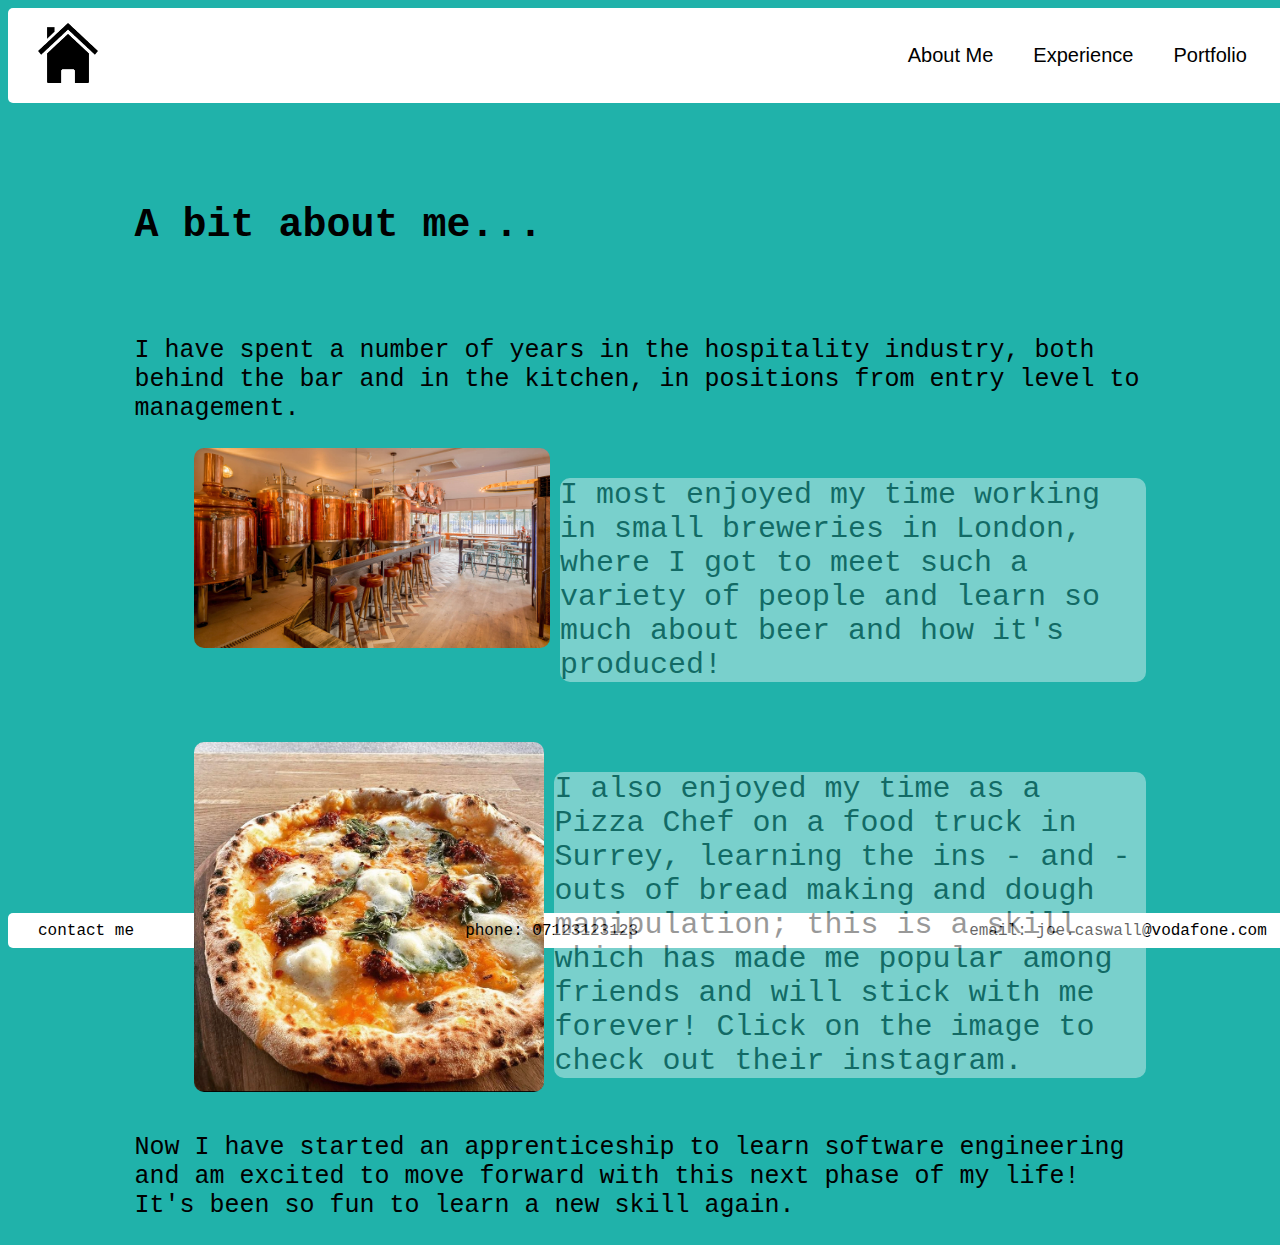
<file: bio-page.html>
<!DOCTYPE html>
<html lang="en">
  <head>
    <meta charset="UTF-8" />
    <meta name="viewport" content="width=device-width, initial-scale=1.0" />
    <title>Bio</title>
    <link rel="stylesheet" href="style.css" />
  </head>
  <body class="bio-body">
    <nav class="navbar">
      <a href="index.html" class="home-logo"
        ><img id="logo" src="home.png" alt="home logo"
      /></a>
      <ul class="nav-links">
        <a href="bio-page.html"
          ><li class="nav-item" id="bio-link">About Me</li></a
        >
        <a href="experience-page.html"
          ><li class="nav-item" id="experience-link">Experience</li></a
        >
        <a href="portfolio-page.html"
          ><li class="nav-item" id="portfolio-link">Portfolio</li></a
        >
      </ul>
    </nav>
    <main class="flex-main-bio">
      <h2 class="head">A bit about me...</h2>
      <div class="bio-info">
        <p id="bio-info1">
          I have spent a number of years in the hospitality industry, both
          behind the bar and in the kitchen, in positions from entry level to
          management.
        </p>
        <section id="bio-info2">
          <img
            class="bio-pics"
            src="brewery.jpg"
            alt="an image of a microbrewery"
          />
          <p class="sizer">
            I most enjoyed my time working in small breweries in London, where I
            got to meet such a variety of people and learn so much about beer
            and how it's produced!
          </p>
        </section>
        <section id="bio-info3">
          <a href="https://instagram.com/thedoughshack" target="blank"
            ><img
              class="bio-pizza"
              src="pizza.jpeg"
              alt="Neapolitan style pizza"
          /></a>
          <p class="sizer">
            I also enjoyed my time as a Pizza Chef on a food truck in Surrey,
            learning the ins - and - outs of bread making and dough
            manipulation; this is a skill which has made me popular among
            friends and will stick with me forever! Click on the image to check
            out their instagram.
          </p>
        </section>
        <section id="bio-info4">
          <p>
            Now I have started an apprenticeship to learn software engineering
            and am excited to move forward with this next phase of my life! It's
            been so fun to learn a new skill again.
          </p>
        </section>
      </div>
    </main>
    <footer class="footer">
      <p>contact me</p>
      <p>phone: 07123123123</p>
      <p>email: joe.caswall@vodafone.com</p>
    </footer>
  </body>
</html>
</file>
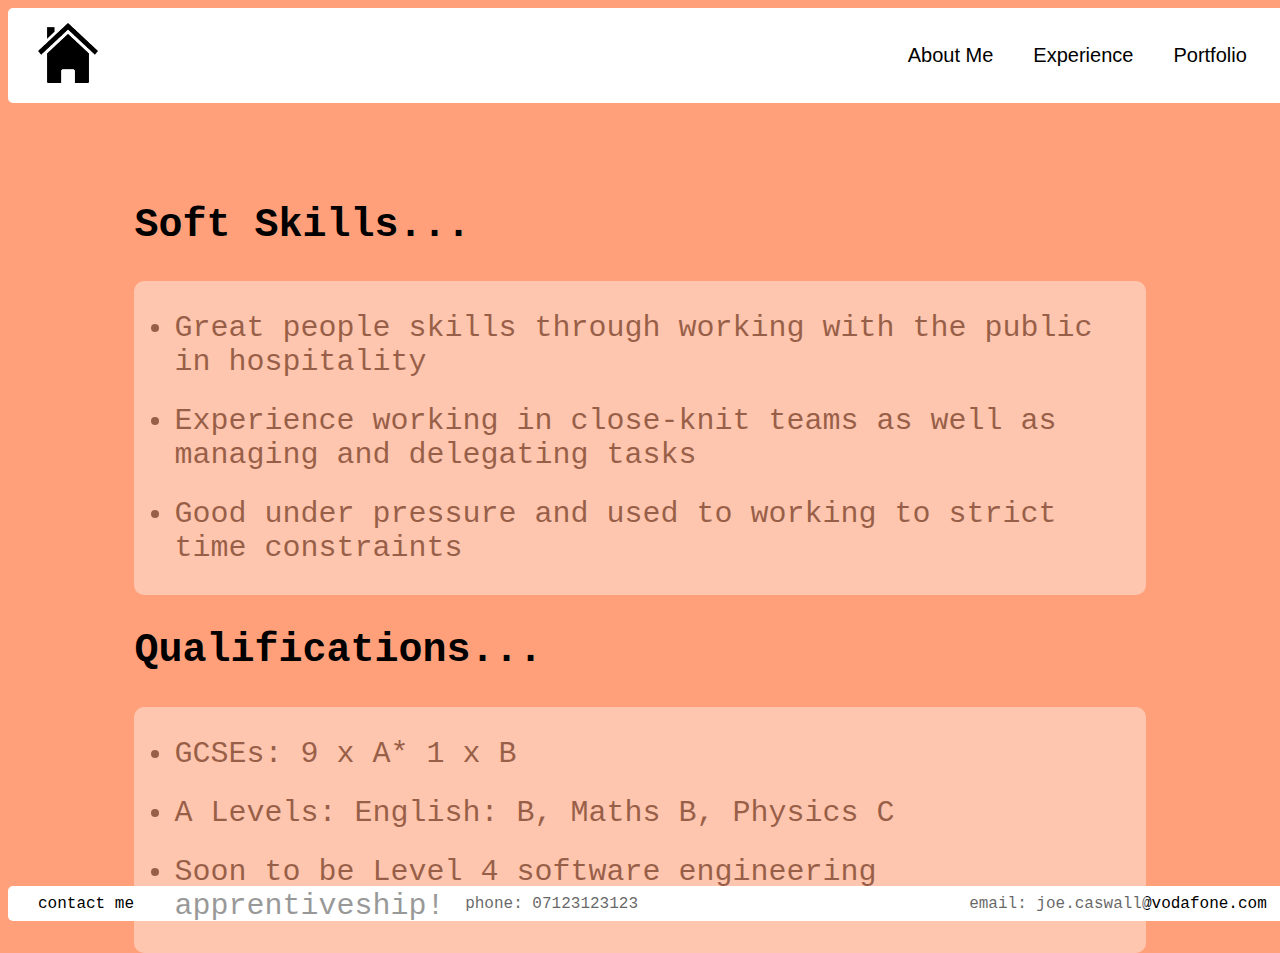
<file: experience-page.html>
<!DOCTYPE html>
<html lang="en">
  <head>
    <meta charset="UTF-8" />
    <meta name="viewport" content="width=device-width, initial-scale=1.0" />
    <title>Experience</title>
    <link rel="stylesheet" href="style.css" />
  </head>
  <body class="experience-body">
    <nav class="navbar">
      <a href="index.html" class="home-logo"
        ><img id="logo" src="home.png" alt="home logo"
      /></a>
      <ul class="nav-links">
        <a href="bio-page.html"
          ><li class="nav-item" id="bio-link">About Me</li></a
        >
        <a href="experience-page.html"
          ><li class="nav-item" id="experience-link">Experience</li></a
        >
        <a href="portfolio-page.html"
          ><li class="nav-item" id="portfolio-link">Portfolio</li></a
        >
      </ul>
    </nav>
    <main class="flex-main-experience">
      <h2 class="head">Soft Skills...</h2>
      <div class="soft-skills-quals">
        <ul>
          <li class="list-items-experience">
            Great people skills through working with the public in hospitality
          </li>
          <li class="list-items-experience">
            Experience working in close-knit teams as well as managing and
            delegating tasks
          </li>
          <li class="list-items-experience">
            Good under pressure and used to working to strict time constraints
          </li>
        </ul>
      </div>
      <h2 class="subhead">Qualifications...</h2>
      <div class="soft-skills-quals">
        <ul>
          <li class="list-items-experience">GCSEs: 9 x A* 1 x B</li>
          <li class="list-items-experience">
            A Levels: English: B, Maths B, Physics C
          </li>
          <li class="list-items-experience">
            Soon to be Level 4 software engineering apprentiveship!
          </li>
        </ul>
      </div>
    </main>
    <footer class="footer">
      <p>contact me</p>
      <p>phone: 07123123123</p>
      <p>email: joe.caswall@vodafone.com</p>
    </footer>
  </body>
</html>
</file>
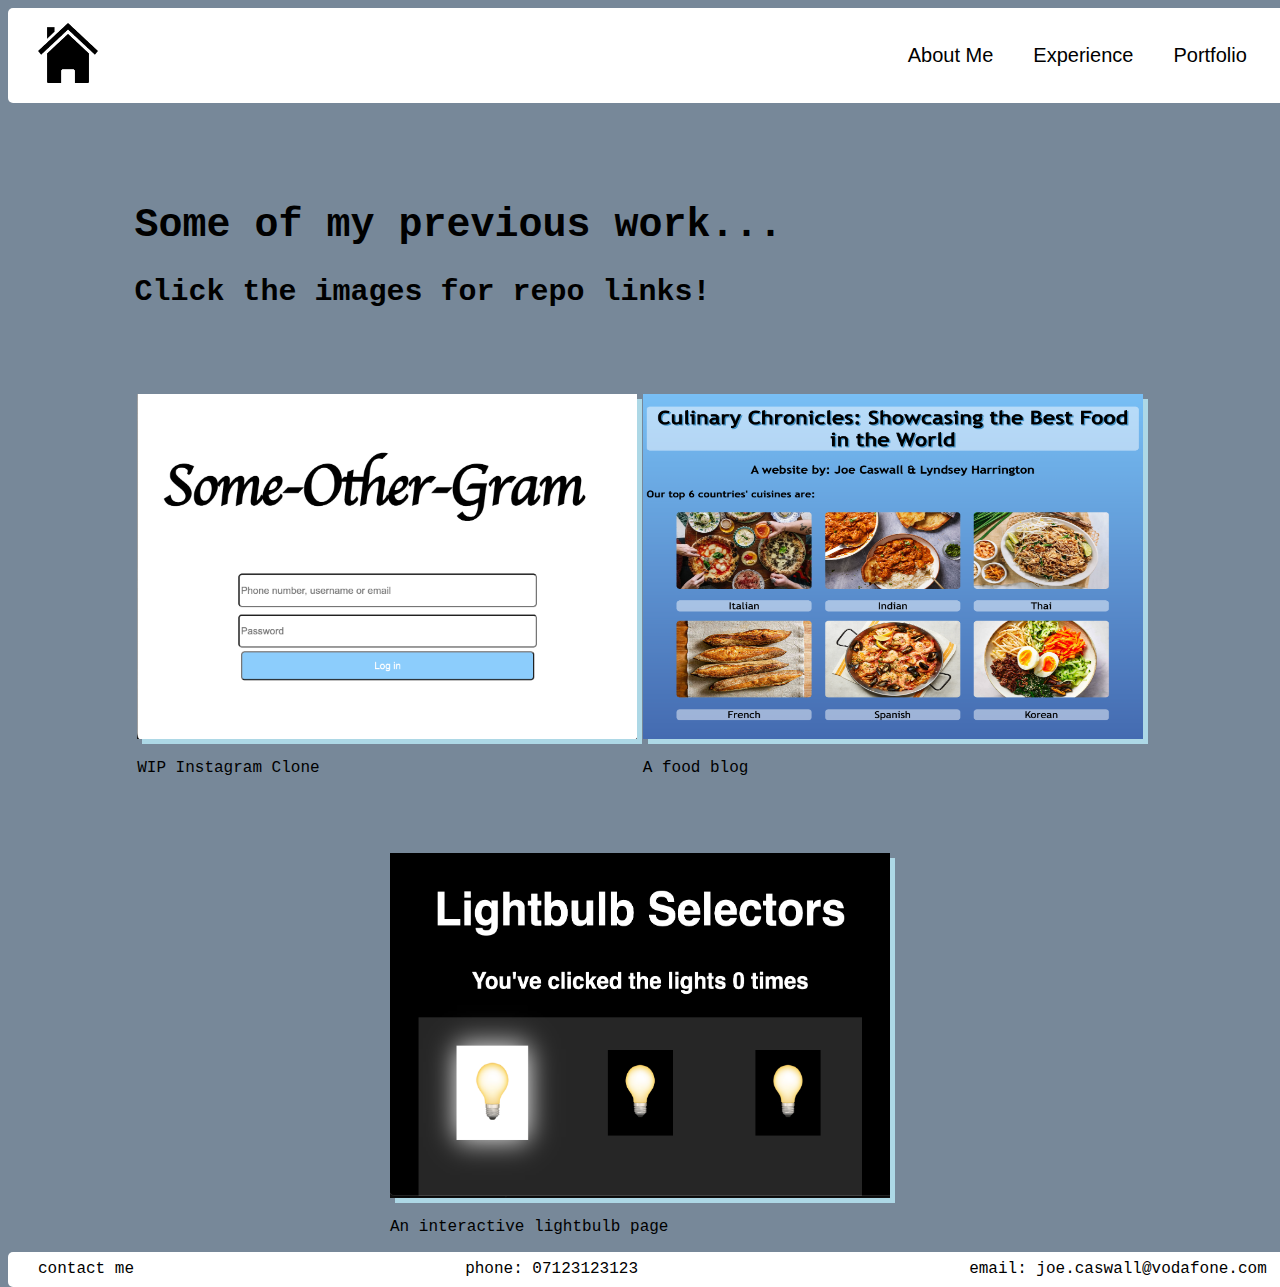
<file: portfolio-page.html>
<!DOCTYPE html>
<html lang="en">
  <head>
    <meta charset="UTF-8" />
    <meta name="viewport" content="width=device-width, initial-scale=1.0" />
    <title>Portfolio</title>
    <link rel="stylesheet" href="style.css" />
  </head>
  <body class="portfolio-body">
    <nav class="navbar">
      <a href="index.html" class="home-logo"
        ><img id="logo" src="home.png" alt="home logo"
      /></a>
      <ul class="nav-links">
        <a href="bio-page.html"
          ><li class="nav-item" id="bio-link">About Me</li></a
        >
        <a href="experience-page.html"
          ><li class="nav-item" id="experience-link">Experience</li></a
        >
        <a href="portfolio-page.html"
          ><li class="nav-item" id="portfolio-link">Portfolio</li></a
        >
      </ul>
    </nav>
    <h1 id="portfolio-head">Some of my previous work...</h1>
    <h2 id="portfolio-subhead">Click the images for repo links!</h2>
    <main class="flex-main-portfolio">
      <article>
        <a href="https://github.com/JoeCaswall/Instagram-Clone" target="blank"
          ><img class="portfolio-images" src="instagram-clone.png"
        /></a>
        <p class="portfolio-captions">WIP Instagram Clone</p>
      </article>
      <article>
        <a
          href="https://github.com/JoeCaswall/Culinary-Chronicles"
          target="blank"
          ><img class="portfolio-images" src="culinary-chronicles.png"
        /></a>
        <p class="portfolio-captions">A food blog</p>
      </article>
      <article>
        <a
          href="https://github.com/JoeCaswall/Lightbulb-Selectors"
          target="blank"
          ><img class="portfolio-images" src="lightbulb-project.png"
        /></a>
        <p class="portfolio-captions">An interactive lightbulb page</p>
      </article>
    </main>
    <footer class="footer">
      <p>contact me</p>
      <p>phone: 07123123123</p>
      <p>email: joe.caswall@vodafone.com</p>
    </footer>
  </body>
</html>
</file>
<file: style.css>
html {
  width: 100vw;
  height: 100vh;
}

.footer {
  display: flex;
  justify-content: space-between;
  width: 96vw;
  height: 35px;
  background-color: white;
  border-radius: 5px;
  padding-left: 30px;
  padding-right: 30px;
  align-items: center;
  font-family: "Courier New", Courier, monospace;
}

.home-body {
  background-color: lightskyblue;
  justify-content: center;
}

.bio-body {
  background-color: lightseagreen;
}

.experience-body {
  background-color: lightsalmon;
}

.portfolio-body {
  background-color: lightslategray;
}

.navbar {
  display: flex;
  width: 96vw;
  justify-content: space-between;
  padding-left: 30px;
  padding-right: 30px;
  background-color: white;
  border-radius: 5px;
}

.nav-links {
  display: flex;
  list-style: none;
}

a {
  text-decoration: none;
  color: black;
}

.nav-item {
  display: flex;
  align-items: center;
  padding: 20px;
  font-size: 20px;
  font-family: "Lucida Sans", "Lucida Sans Regular", "Lucida Grande",
    "Lucida Sans Unicode", Geneva, Verdana, sans-serif;
  border-radius: 5px;
}

#logo {
  height: 5vw;
  width: 5vw;
  max-height: 60px;
  max-width: 60px;
  padding-top: 15px;
}

#bio-link:hover {
  background-color: lightseagreen;
  color: white;
}

#experience-link:hover {
  background-color: lightsalmon;
  color: white;
}

#portfolio-link:hover {
  background-color: lightslategray;
  color: white;
}

.flex-main {
  display: flex;
  justify-content: center;
  padding-left: 10px;
  margin-inline: 10%;
  height: 85vh;
}

.flex-main-bio {
  display: flex;
  flex-direction: column;
  margin-inline: 10%;
  height: 90vh;
  font-family: "Courier New", Courier, monospace;
}

#self {
  height: 750px;
  width: 563px;
  justify-content: space-between;
  border-radius: 10px;
  transition: 0.2s;
}

#self:hover {
  scale: 1.1;
}

.intro-text {
  width: 45%;
  font-family: "Courier New", Courier, monospace;
}

#hello {
  font-size: 45px;
  margin: 10px;
}

#name {
  font-size: 100px;
  margin: 10px;
}

#list1 {
  font-size: 30px;
  margin: 10px;
  flex-grow: 2;
}

.list1-item {
  margin: 20px;
  list-style: none;
  width: max-content;
}

.list1-item:hover {
  color: white;
}

#inspo {
  margin-top: 170px;
  text-align: right;
  padding-right: 20px;
}

.head {
  margin-top: 100px;
  font-size: 40px;
  font-family: "Courier New", Courier, monospace;
}
.subhead {
  font-size: 40px;
}

.bio-info {
  margin-top: 30px;
  display: flex;
  flex-direction: column;
  font-size: 25px;
}

#bio-info2 {
  margin-left: 60px;
  display: flex;
}

#bio-info3 {
  margin-left: 60px;
  margin-top: 30px;
  display: flex;
}
.bio-pics {
  width: 350x;
  height: 200px;
  border-radius: 10px;
  margin-right: 10px;
}

.bio-pizza {
  width: 350px;
  height: 350px;
  border-radius: 10px;
  margin-right: 10px;
}

.sizer {
  width: 700px;
  background-color: white;
  opacity: 0.4;
  font-size: 30px;
  border-radius: 10px;
}

.sizer:hover {
  opacity: 1;
}

.flex-main-experience {
  display: flex;
  flex-direction: column;
  margin-inline: 10%;
  height: 87vh;
  font-family: "Courier New", Courier, monospace;
}

.soft-skills-quals {
  background-color: white;
  opacity: 0.4;
  font-size: 30px;
  border-radius: 10px;
}

.soft-skills-quals:hover {
  opacity: 1;
}
.list-items-experience {
  margin-bottom: 25px;
}

.flex-main-portfolio {
  display: flex;
  flex-wrap: wrap;
  justify-content: space-around;
  margin-inline: 10%;
  min-height: 70vh;
}

#portfolio-head {
  margin-top: 100px;
  font-size: 40px;
  font-family: "Courier New", Courier, monospace;
  margin-left: 10%;
}

#portfolio-subhead {
  font-size: 30px;
  font-family: "Courier New", Courier, monospace;
  margin-left: 10%;
}

.portfolio-images {
  width: 500px;
  height: 345px;
  box-shadow: 5px 5px lightblue;
}

article {
  margin-top: 60px;
  transition: 0.2s;
}

article:hover {
  scale: 1.1;
  display: flex;
  flex-direction: column;
}

.portfolio-captions {
  font-family: "Courier New", Courier, monospace;
}
</file>
